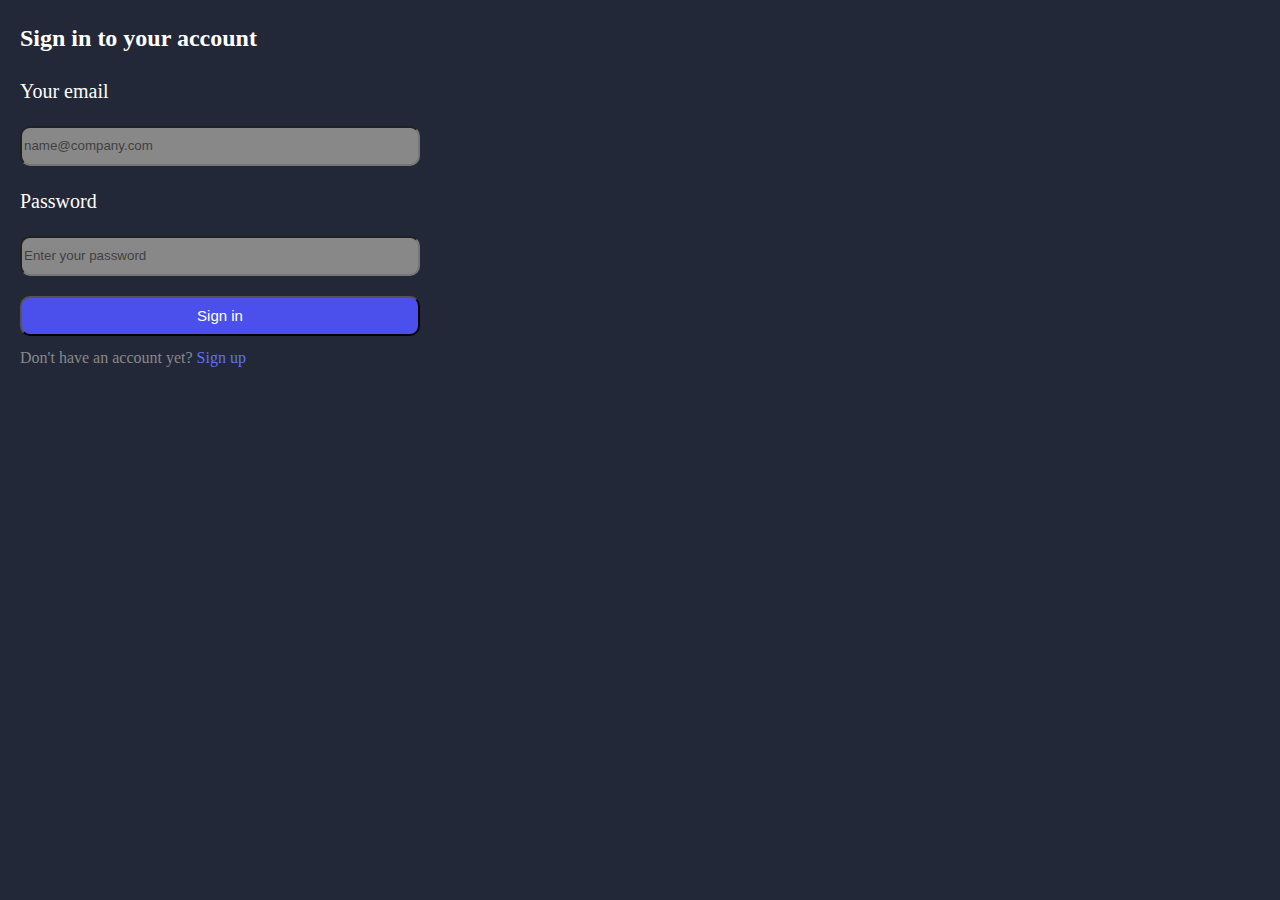
<file: database/index.html>
<!DOCTYPE html>
<html lang="en">
<head>
    <meta charset="UTF-8">
    <meta name="viewport" content="width=device-width, initial-scale=1.0">
    <title>LoginForm</title>
    <link rel="stylesheet" href="./sanitize.css">
    <link rel="stylesheet" href="./loginform.css">
</head>
<body>
    <h2 class="title">Sign in to your account</h2>
    <form class="form">
        <label for="email" class="lavel">Your email</label>
            <input type="email" class="inputbox" name="email" placeholder="name@company.com">
        <label for="Password" class="lavel">Password</label>
            <input type="Password" class="inputbox" name="Password" placeholder="Enter your password">
    </form>
    <div>
        <input type="submit" class="button" value="Sign in">
    </div>
    <div class="CreateAccount">Don't have an account yet?<a class="signup" href="#"> Sign up</a></div>
    <script src="./loginform.js"></script>
</body>
</html>
</file>
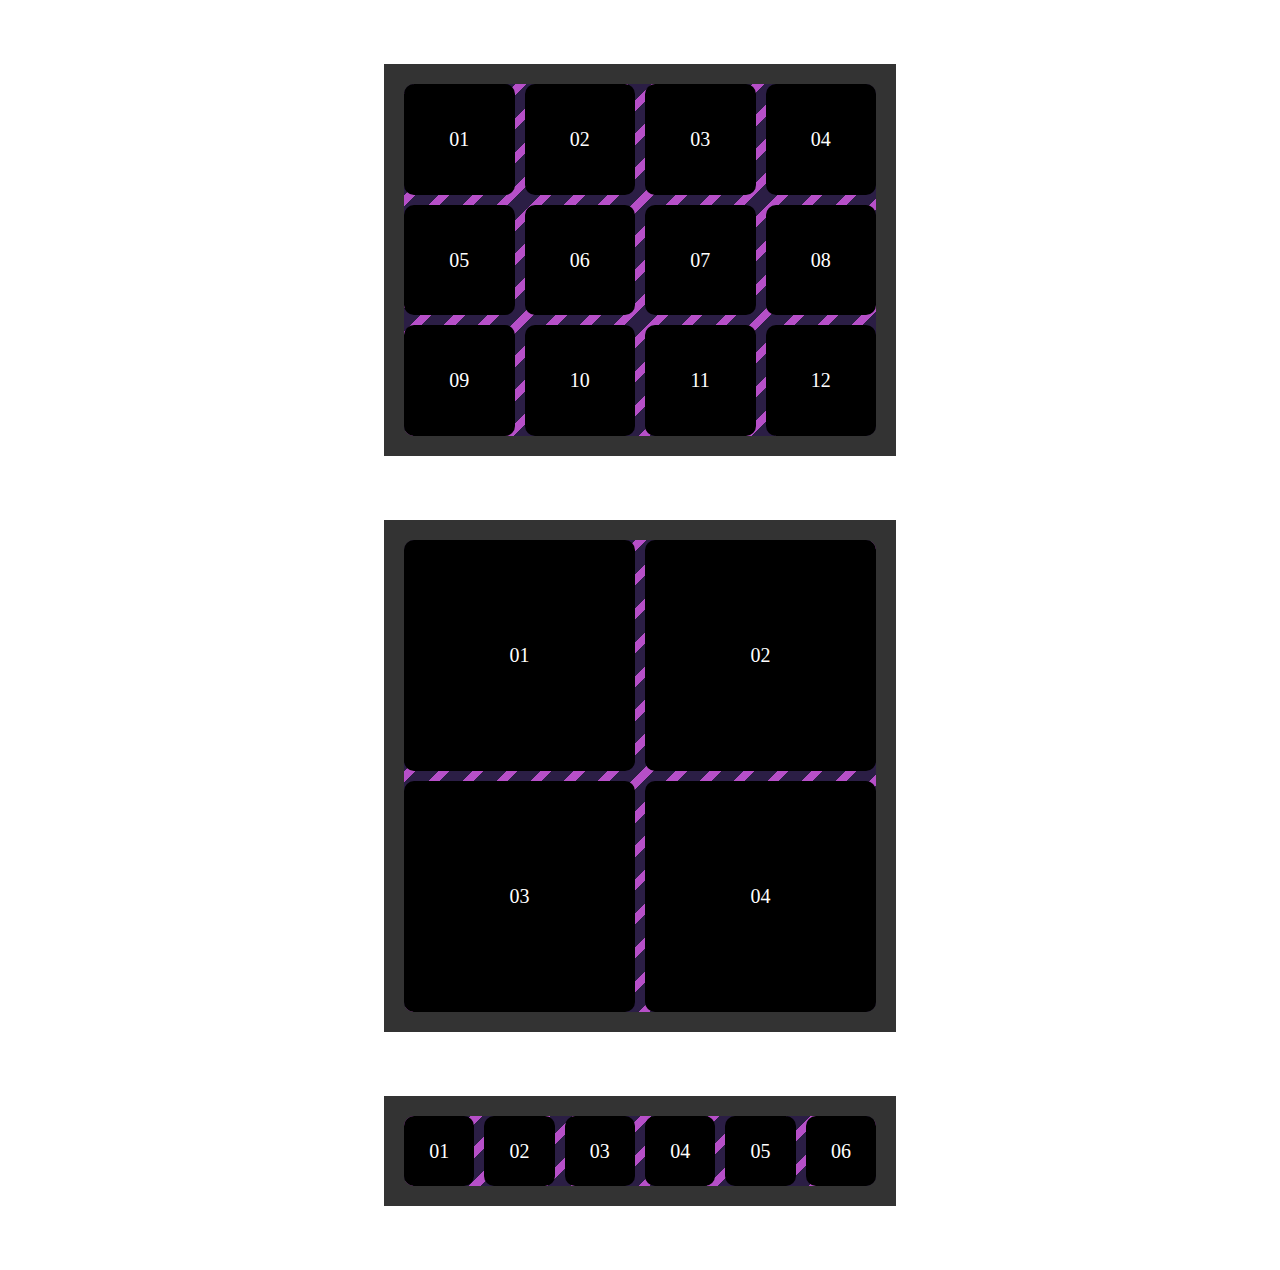
<file: html-css/index.html>
<!DOCTYPE html>
<html lang="ja">
<head>
    <meta charset="UTF-8">
    <meta name="viewport" content="width=device-width, initial-scale=1.0">
    <title>NumberGrid
    </title>
    <link rel="stylesheet" href="./sanitize.css">
    <link rel="stylesheet" href="./numgrid.css">
</head>
<body>
    <div class="container">
        <div class="grid1">
            <!-- 1行目 -->
            <div class="tile">01</div>
            <div class="tile">02</div>
            <div class="tile">03</div>
            <!-- 2行目 -->
            <div class="tile">04</div>
            <div class="tile">05</div>
            <div class="tile">06</div>
            <!-- 3行目 -->
            <div class="tile">07</div>
            <div class="tile">08</div>
            <div class="tile">09</div>
            <div class="tile">10</div>
            <div class="tile">11</div>
            <div class="tile">12</div>
        </div>
    </div>
    <div class="container">
        <div class="grid2">
            <div class="tile">01</div>
            <div class="tile">02</div>
            <div class="tile">03</div>
            <div class="tile">04</div>
        </div>
    </div>
    <div class="container">
        <div class="grid3">
            <div class="tile">01</div>
            <div class="tile">02</div>
            <div class="tile">03</div>
            <div class="tile">04</div>
            <div class="tile">05</div>
            <div class="tile">06</div>
        </div>
    </div>
</body>
</html>
</file>
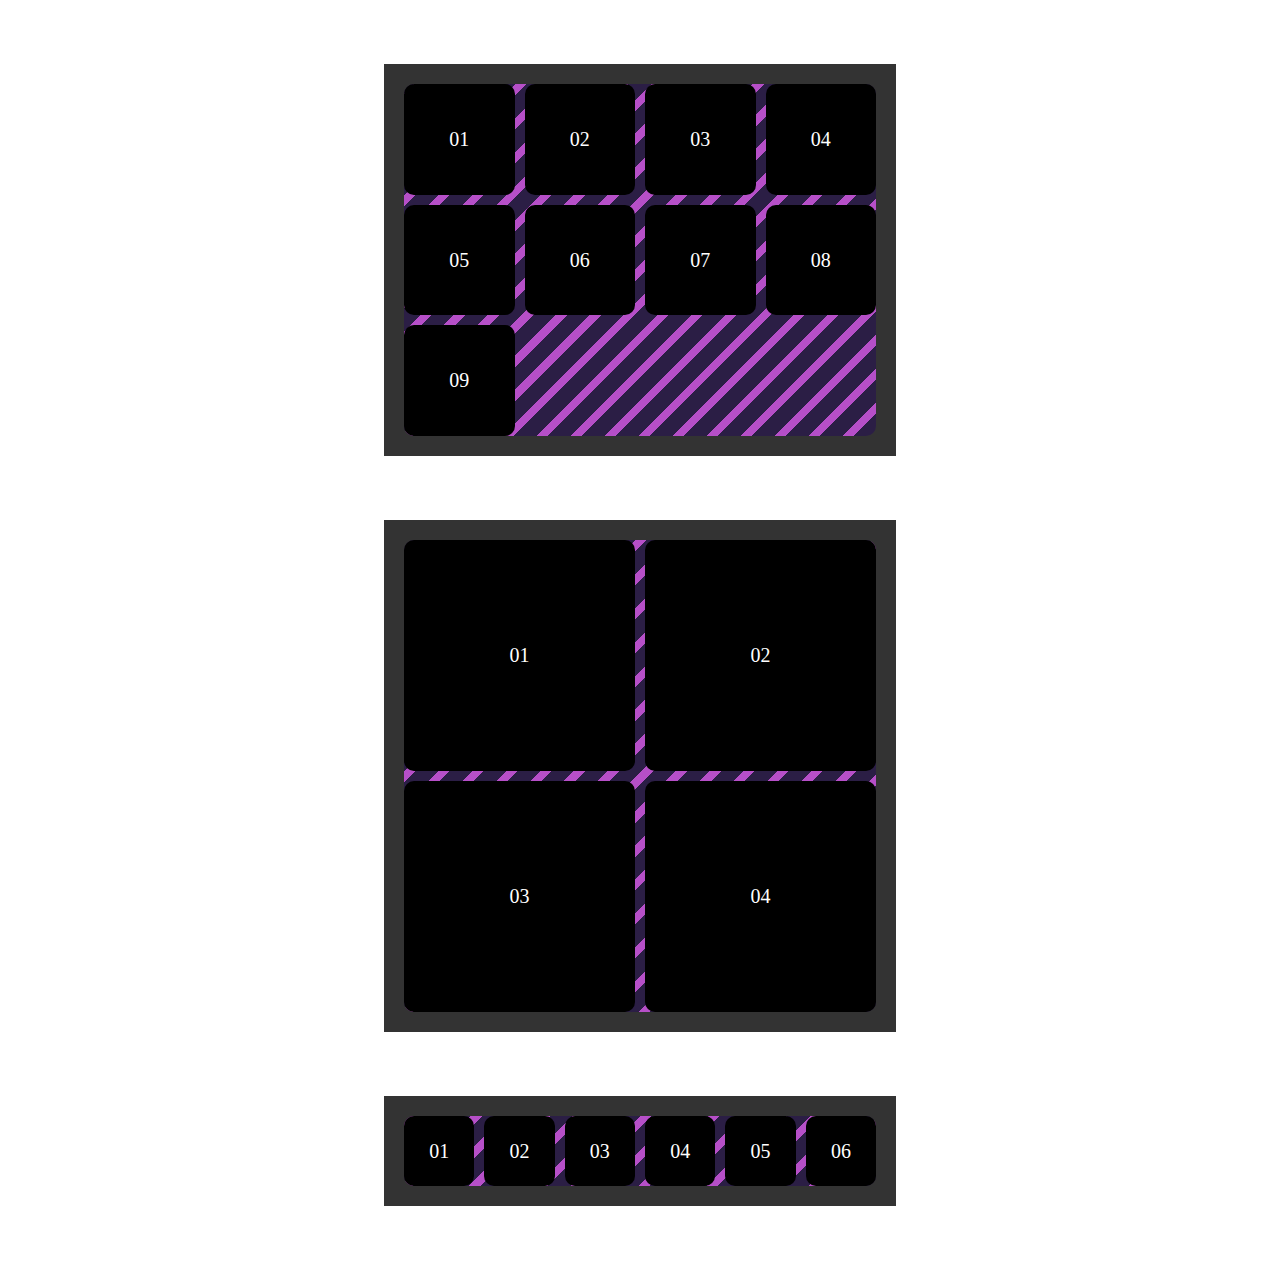
<file: html-css/numgrid.html>
<!DOCTYPE html>
<html lang="ja">
<head>
    <meta charset="UTF-8">
    <meta name="viewport" content="width=device-width, initial-scale=1.0">
    <title>NumberGrid
    </title>
    <link rel="stylesheet" href="./sanitize.css">
    <link rel="stylesheet" href="./numgrid.css">
</head>
<body>
    <div class="container">
        <div class="grid1">
            <!-- 1行目 -->
            <div class="tile">01</div>
            <div class="tile">02</div>
            <div class="tile">03</div>
            <!-- 2行目 -->
            <div class="tile">04</div>
            <div class="tile">05</div>
            <div class="tile">06</div>
            <!-- 3行目 -->
            <div class="tile">07</div>
            <div class="tile">08</div>
            <div class="tile">09</div>
        </div>
    </div>
    <div class="container">
        <div class="grid2">
            <div class="tile">01</div>
            <div class="tile">02</div>
            <div class="tile">03</div>
            <div class="tile">04</div>
        </div>
    </div>
    <div class="container">
        <div class="grid3">
            <div class="tile">01</div>
            <div class="tile">02</div>
            <div class="tile">03</div>
            <div class="tile">04</div>
            <div class="tile">05</div>
            <div class="tile">06</div>
        </div>
    </div>
</body>
</html>
</file>
<file: database/sanitize.css>
/* Document
 * ========================================================================== */

/**
 * Add border box sizing in all browsers (opinionated).
 */

*,
::before,
::after {
  box-sizing: border-box;
}

/**
 * 1. Add text decoration inheritance in all browsers (opinionated).
 * 2. Add vertical alignment inheritance in all browsers (opinionated).
 */

::before,
::after {
  text-decoration: inherit; /* 1 */
  vertical-align: inherit; /* 2 */
}

/**
 * 1. Use the default cursor in all browsers (opinionated).
 * 2. Change the line height in all browsers (opinionated).
 * 3. Use a 4-space tab width in all browsers (opinionated).
 * 4. Remove the grey highlight on links in iOS (opinionated).
 * 5. Prevent adjustments of font size after orientation changes in
 *    IE on Windows Phone and in iOS.
 * 6. Breaks words to prevent overflow in all browsers (opinionated).
 */

html {
  cursor: default; /* 1 */
  line-height: 1.5; /* 2 */
  -moz-tab-size: 4; /* 3 */
  tab-size: 4; /* 3 */
  -webkit-tap-highlight-color: transparent /* 4 */;
  -ms-text-size-adjust: 100%; /* 5 */
  -webkit-text-size-adjust: 100%; /* 5 */
  word-break: break-word; /* 6 */
}

/* Sections
 * ========================================================================== */

/**
 * Remove the margin in all browsers (opinionated).
 */

body {
  margin: 0;
}

/**
 * Correct the font size and margin on `h1` elements within `section` and
 * `article` contexts in Chrome, Edge, Firefox, and Safari.
 */

h1 {
  font-size: 2em;
  margin: 0.67em 0;
}

/* Grouping content
 * ========================================================================== */

/**
 * Remove the margin on nested lists in Chrome, Edge, IE, and Safari.
 */

dl dl,
dl ol,
dl ul,
ol dl,
ul dl {
  margin: 0;
}

/**
 * Remove the margin on nested lists in Edge 18- and IE.
 */

ol ol,
ol ul,
ul ol,
ul ul {
  margin: 0;
}

/**
 * 1. Add the correct sizing in Firefox.
 * 2. Show the overflow in Edge 18- and IE.
 */

hr {
  height: 0; /* 1 */
  overflow: visible; /* 2 */
}

/**
 * Add the correct display in IE.
 */

main {
  display: block;
}

/**
 * Remove the list style on navigation lists in all browsers (opinionated).
 */

nav ol,
nav ul {
  list-style: none;
  padding: 0;
}

/**
 * 1. Correct the inheritance and scaling of font size in all browsers.
 * 2. Correct the odd `em` font sizing in all browsers.
 */

pre {
  font-family: monospace, monospace; /* 1 */
  font-size: 1em; /* 2 */
}

/* Text-level semantics
 * ========================================================================== */

/**
 * Remove the gray background on active links in IE 10.
 */

a {
  background-color: transparent;
}

/**
 * Add the correct text decoration in Edge 18-, IE, and Safari.
 */

abbr[title] {
  text-decoration: underline;
  text-decoration: underline dotted;
}

/**
 * Add the correct font weight in Chrome, Edge, and Safari.
 */

b,
strong {
  font-weight: bolder;
}

/**
 * 1. Correct the inheritance and scaling of font size in all browsers.
 * 2. Correct the odd `em` font sizing in all browsers.
 */

code,
kbd,
samp {
  font-family: monospace, monospace; /* 1 */
  font-size: 1em; /* 2 */
}

/**
 * Add the correct font size in all browsers.
 */

small {
  font-size: 80%;
}

/* Embedded content
 * ========================================================================== */

/*
 * Change the alignment on media elements in all browsers (opinionated).
 */

audio,
canvas,
iframe,
img,
svg,
video {
  vertical-align: middle;
}

/**
 * Add the correct display in IE 9-.
 */

audio,
video {
  display: inline-block;
}

/**
 * Add the correct display in iOS 4-7.
 */

audio:not([controls]) {
  display: none;
  height: 0;
}

/**
 * Remove the border on iframes in all browsers (opinionated).
 */

iframe {
  border-style: none;
}

/**
 * Remove the border on images within links in IE 10-.
 */

img {
  border-style: none;
}

/**
 * Change the fill color to match the text color in all browsers (opinionated).
 */

svg:not([fill]) {
  fill: currentColor;
}

/**
 * Hide the overflow in IE.
 */

svg:not(:root) {
  overflow: hidden;
}

/* Tabular data
 * ========================================================================== */

/**
 * Collapse border spacing in all browsers (opinionated).
 */

table {
  border-collapse: collapse;
}

/* Forms
 * ========================================================================== */

/**
 * Remove the margin on controls in Safari.
 */

button,
input,
select {
  margin: 0;
}

/**
 * 1. Show the overflow in IE.
 * 2. Remove the inheritance of text transform in Edge 18-, Firefox, and IE.
 */

button {
  overflow: visible; /* 1 */
  text-transform: none; /* 2 */
}

/**
 * Correct the inability to style buttons in iOS and Safari.
 */

button,
[type="button"],
[type="reset"],
[type="submit"] {
  -webkit-appearance: button;
}

/**
 * 1. Change the inconsistent appearance in all browsers (opinionated).
 * 2. Correct the padding in Firefox.
 */

fieldset {
  border: 1px solid #a0a0a0; /* 1 */
  padding: 0.35em 0.75em 0.625em; /* 2 */
}

/**
 * Show the overflow in Edge 18- and IE.
 */

input {
  overflow: visible;
}

/**
 * 1. Correct the text wrapping in Edge 18- and IE.
 * 2. Correct the color inheritance from `fieldset` elements in IE.
 */

legend {
  color: inherit; /* 2 */
  display: table; /* 1 */
  max-width: 100%; /* 1 */
  white-space: normal; /* 1 */
}

/**
 * 1. Add the correct display in Edge 18- and IE.
 * 2. Add the correct vertical alignment in Chrome, Edge, and Firefox.
 */

progress {
  display: inline-block; /* 1 */
  vertical-align: baseline; /* 2 */
}

/**
 * Remove the inheritance of text transform in Firefox.
 */

select {
  text-transform: none;
}

/**
 * 1. Remove the margin in Firefox and Safari.
 * 2. Remove the default vertical scrollbar in IE.
 * 3. Change the resize direction in all browsers (opinionated).
 */

textarea {
  margin: 0; /* 1 */
  overflow: auto; /* 2 */
  resize: vertical; /* 3 */
}

/**
 * Remove the padding in IE 10-.
 */

[type="checkbox"],
[type="radio"] {
  padding: 0;
}

/**
 * 1. Correct the odd appearance in Chrome, Edge, and Safari.
 * 2. Correct the outline style in Safari.
 */

[type="search"] {
  -webkit-appearance: textfield; /* 1 */
  outline-offset: -2px; /* 2 */
}

/**
 * Correct the cursor style of increment and decrement buttons in Safari.
 */

::-webkit-inner-spin-button,
::-webkit-outer-spin-button {
  height: auto;
}

/**
 * Correct the text style of placeholders in Chrome, Edge, and Safari.
 */

::-webkit-input-placeholder {
  color: inherit;
  opacity: 0.54;
}

/**
 * Remove the inner padding in Chrome, Edge, and Safari on macOS.
 */

::-webkit-search-decoration {
  -webkit-appearance: none;
}

/**
 * 1. Correct the inability to style upload buttons in iOS and Safari.
 * 2. Change font properties to `inherit` in Safari.
 */

::-webkit-file-upload-button {
  -webkit-appearance: button; /* 1 */
  font: inherit; /* 2 */
}

/**
 * Remove the inner border and padding of focus outlines in Firefox.
 */

::-moz-focus-inner {
  border-style: none;
  padding: 0;
}

/**
 * Restore the focus outline styles unset by the previous rule in Firefox.
 */

:-moz-focusring {
  outline: 1px dotted ButtonText;
}

/**
 * Remove the additional :invalid styles in Firefox.
 */

:-moz-ui-invalid {
  box-shadow: none;
}

/* Interactive
 * ========================================================================== */

/*
 * Add the correct display in Edge 18- and IE.
 */

details {
  display: block;
}

/*
 * Add the correct styles in Edge 18-, IE, and Safari.
 */

dialog {
  background-color: white;
  border: solid;
  color: black;
  display: block;
  height: -moz-fit-content;
  height: -webkit-fit-content;
  height: fit-content;
  left: 0;
  margin: auto;
  padding: 1em;
  position: absolute;
  right: 0;
  width: -moz-fit-content;
  width: -webkit-fit-content;
  width: fit-content;
}

dialog:not([open]) {
  display: none;
}

/*
 * Add the correct display in all browsers.
 */

summary {
  display: list-item;
}

/* Scripting
 * ========================================================================== */

/**
 * Add the correct display in IE 9-.
 */

canvas {
  display: inline-block;
}

/**
 * Add the correct display in IE.
 */

template {
  display: none;
}

/* User interaction
 * ========================================================================== */

/*
 * 1. Remove the tapping delay in IE 10.
 * 2. Remove the tapping delay on clickable elements
      in all browsers (opinionated).
 */

a,
area,
button,
input,
label,
select,
summary,
textarea,
[tabindex] {
  -ms-touch-action: manipulation; /* 1 */
  touch-action: manipulation; /* 2 */
}

/**
 * Add the correct display in IE 10-.
 */

[hidden] {
  display: none;
}

/* Accessibility
 * ========================================================================== */

/**
 * Change the cursor on busy elements in all browsers (opinionated).
 */

[aria-busy="true"] {
  cursor: progress;
}

/*
 * Change the cursor on control elements in all browsers (opinionated).
 */

[aria-controls] {
  cursor: pointer;
}

/*
 * Change the cursor on disabled, not-editable, or otherwise
 * inoperable elements in all browsers (opinionated).
 */

[aria-disabled="true"],
[disabled] {
  cursor: not-allowed;
}

/*
 * Change the display on visually hidden accessible elements
 * in all browsers (opinionated).
 */

[aria-hidden="false"][hidden] {
  display: initial;
}

[aria-hidden="false"][hidden]:not(:focus) {
  clip: rect(0, 0, 0, 0);
  position: absolute;
}
</file>
<file: database/loginform.css>
body {
    background-color: rgb(35, 40,56);
    color: #fff;
    text-indent: 20px;
}

.lavel {
    display: flex;
    font-size: 20px;
}
.inputbox {
    background-color: #888;
    width: 400px;
    height: 40px;
    margin: 20px;
    border-radius: 10px;
}

.button {
    color: #fff;
    background-color: rgb(75,79,236);
    width: 400px;
    height: 40px;
    border-radius: 10px;
    font-size: 15px;
}
.CreateAccount {
    color: #888;
    margin-top: 10px;
}
.signup {
    text-decoration: none;
    color: rgb(92,114,246);
}

.auto-filled {
    background-color: #FFFFD1;
    transition: background-color 0.5s ease;
}
</file>
<file: html-css/sanitize.css>
/* Document
 * ========================================================================== */

/**
 * Add border box sizing in all browsers (opinionated).
 */

*,
::before,
::after {
  box-sizing: border-box;
}

/**
 * 1. Add text decoration inheritance in all browsers (opinionated).
 * 2. Add vertical alignment inheritance in all browsers (opinionated).
 */

::before,
::after {
  text-decoration: inherit; /* 1 */
  vertical-align: inherit; /* 2 */
}

/**
 * 1. Use the default cursor in all browsers (opinionated).
 * 2. Change the line height in all browsers (opinionated).
 * 3. Use a 4-space tab width in all browsers (opinionated).
 * 4. Remove the grey highlight on links in iOS (opinionated).
 * 5. Prevent adjustments of font size after orientation changes in
 *    IE on Windows Phone and in iOS.
 * 6. Breaks words to prevent overflow in all browsers (opinionated).
 */

html {
  cursor: default; /* 1 */
  line-height: 1.5; /* 2 */
  -moz-tab-size: 4; /* 3 */
  tab-size: 4; /* 3 */
  -webkit-tap-highlight-color: transparent /* 4 */;
  -ms-text-size-adjust: 100%; /* 5 */
  -webkit-text-size-adjust: 100%; /* 5 */
  word-break: break-word; /* 6 */
}

/* Sections
 * ========================================================================== */

/**
 * Remove the margin in all browsers (opinionated).
 */

body {
  margin: 0;
}

/**
 * Correct the font size and margin on `h1` elements within `section` and
 * `article` contexts in Chrome, Edge, Firefox, and Safari.
 */

h1 {
  font-size: 2em;
  margin: 0.67em 0;
}

/* Grouping content
 * ========================================================================== */

/**
 * Remove the margin on nested lists in Chrome, Edge, IE, and Safari.
 */

dl dl,
dl ol,
dl ul,
ol dl,
ul dl {
  margin: 0;
}

/**
 * Remove the margin on nested lists in Edge 18- and IE.
 */

ol ol,
ol ul,
ul ol,
ul ul {
  margin: 0;
}

/**
 * 1. Add the correct sizing in Firefox.
 * 2. Show the overflow in Edge 18- and IE.
 */

hr {
  height: 0; /* 1 */
  overflow: visible; /* 2 */
}

/**
 * Add the correct display in IE.
 */

main {
  display: block;
}

/**
 * Remove the list style on navigation lists in all browsers (opinionated).
 */

nav ol,
nav ul {
  list-style: none;
  padding: 0;
}

/**
 * 1. Correct the inheritance and scaling of font size in all browsers.
 * 2. Correct the odd `em` font sizing in all browsers.
 */

pre {
  font-family: monospace, monospace; /* 1 */
  font-size: 1em; /* 2 */
}

/* Text-level semantics
 * ========================================================================== */

/**
 * Remove the gray background on active links in IE 10.
 */

a {
  background-color: transparent;
}

/**
 * Add the correct text decoration in Edge 18-, IE, and Safari.
 */

abbr[title] {
  text-decoration: underline;
  text-decoration: underline dotted;
}

/**
 * Add the correct font weight in Chrome, Edge, and Safari.
 */

b,
strong {
  font-weight: bolder;
}

/**
 * 1. Correct the inheritance and scaling of font size in all browsers.
 * 2. Correct the odd `em` font sizing in all browsers.
 */

code,
kbd,
samp {
  font-family: monospace, monospace; /* 1 */
  font-size: 1em; /* 2 */
}

/**
 * Add the correct font size in all browsers.
 */

small {
  font-size: 80%;
}

/* Embedded content
 * ========================================================================== */

/*
 * Change the alignment on media elements in all browsers (opinionated).
 */

audio,
canvas,
iframe,
img,
svg,
video {
  vertical-align: middle;
}

/**
 * Add the correct display in IE 9-.
 */

audio,
video {
  display: inline-block;
}

/**
 * Add the correct display in iOS 4-7.
 */

audio:not([controls]) {
  display: none;
  height: 0;
}

/**
 * Remove the border on iframes in all browsers (opinionated).
 */

iframe {
  border-style: none;
}

/**
 * Remove the border on images within links in IE 10-.
 */

img {
  border-style: none;
}

/**
 * Change the fill color to match the text color in all browsers (opinionated).
 */

svg:not([fill]) {
  fill: currentColor;
}

/**
 * Hide the overflow in IE.
 */

svg:not(:root) {
  overflow: hidden;
}

/* Tabular data
 * ========================================================================== */

/**
 * Collapse border spacing in all browsers (opinionated).
 */

table {
  border-collapse: collapse;
}

/* Forms
 * ========================================================================== */

/**
 * Remove the margin on controls in Safari.
 */

button,
input,
select {
  margin: 0;
}

/**
 * 1. Show the overflow in IE.
 * 2. Remove the inheritance of text transform in Edge 18-, Firefox, and IE.
 */

button {
  overflow: visible; /* 1 */
  text-transform: none; /* 2 */
}

/**
 * Correct the inability to style buttons in iOS and Safari.
 */

button,
[type="button"],
[type="reset"],
[type="submit"] {
  -webkit-appearance: button;
}

/**
 * 1. Change the inconsistent appearance in all browsers (opinionated).
 * 2. Correct the padding in Firefox.
 */

fieldset {
  border: 1px solid #a0a0a0; /* 1 */
  padding: 0.35em 0.75em 0.625em; /* 2 */
}

/**
 * Show the overflow in Edge 18- and IE.
 */

input {
  overflow: visible;
}

/**
 * 1. Correct the text wrapping in Edge 18- and IE.
 * 2. Correct the color inheritance from `fieldset` elements in IE.
 */

legend {
  color: inherit; /* 2 */
  display: table; /* 1 */
  max-width: 100%; /* 1 */
  white-space: normal; /* 1 */
}

/**
 * 1. Add the correct display in Edge 18- and IE.
 * 2. Add the correct vertical alignment in Chrome, Edge, and Firefox.
 */

progress {
  display: inline-block; /* 1 */
  vertical-align: baseline; /* 2 */
}

/**
 * Remove the inheritance of text transform in Firefox.
 */

select {
  text-transform: none;
}

/**
 * 1. Remove the margin in Firefox and Safari.
 * 2. Remove the default vertical scrollbar in IE.
 * 3. Change the resize direction in all browsers (opinionated).
 */

textarea {
  margin: 0; /* 1 */
  overflow: auto; /* 2 */
  resize: vertical; /* 3 */
}

/**
 * Remove the padding in IE 10-.
 */

[type="checkbox"],
[type="radio"] {
  padding: 0;
}

/**
 * 1. Correct the odd appearance in Chrome, Edge, and Safari.
 * 2. Correct the outline style in Safari.
 */

[type="search"] {
  -webkit-appearance: textfield; /* 1 */
  outline-offset: -2px; /* 2 */
}

/**
 * Correct the cursor style of increment and decrement buttons in Safari.
 */

::-webkit-inner-spin-button,
::-webkit-outer-spin-button {
  height: auto;
}

/**
 * Correct the text style of placeholders in Chrome, Edge, and Safari.
 */

::-webkit-input-placeholder {
  color: inherit;
  opacity: 0.54;
}

/**
 * Remove the inner padding in Chrome, Edge, and Safari on macOS.
 */

::-webkit-search-decoration {
  -webkit-appearance: none;
}

/**
 * 1. Correct the inability to style upload buttons in iOS and Safari.
 * 2. Change font properties to `inherit` in Safari.
 */

::-webkit-file-upload-button {
  -webkit-appearance: button; /* 1 */
  font: inherit; /* 2 */
}

/**
 * Remove the inner border and padding of focus outlines in Firefox.
 */

::-moz-focus-inner {
  border-style: none;
  padding: 0;
}

/**
 * Restore the focus outline styles unset by the previous rule in Firefox.
 */

:-moz-focusring {
  outline: 1px dotted ButtonText;
}

/**
 * Remove the additional :invalid styles in Firefox.
 */

:-moz-ui-invalid {
  box-shadow: none;
}

/* Interactive
 * ========================================================================== */

/*
 * Add the correct display in Edge 18- and IE.
 */

details {
  display: block;
}

/*
 * Add the correct styles in Edge 18-, IE, and Safari.
 */

dialog {
  background-color: white;
  border: solid;
  color: black;
  display: block;
  height: -moz-fit-content;
  height: -webkit-fit-content;
  height: fit-content;
  left: 0;
  margin: auto;
  padding: 1em;
  position: absolute;
  right: 0;
  width: -moz-fit-content;
  width: -webkit-fit-content;
  width: fit-content;
}

dialog:not([open]) {
  display: none;
}

/*
 * Add the correct display in all browsers.
 */

summary {
  display: list-item;
}

/* Scripting
 * ========================================================================== */

/**
 * Add the correct display in IE 9-.
 */

canvas {
  display: inline-block;
}

/**
 * Add the correct display in IE.
 */

template {
  display: none;
}

/* User interaction
 * ========================================================================== */

/*
 * 1. Remove the tapping delay in IE 10.
 * 2. Remove the tapping delay on clickable elements
      in all browsers (opinionated).
 */

a,
area,
button,
input,
label,
select,
summary,
textarea,
[tabindex] {
  -ms-touch-action: manipulation; /* 1 */
  touch-action: manipulation; /* 2 */
}

/**
 * Add the correct display in IE 10-.
 */

[hidden] {
  display: none;
}

/* Accessibility
 * ========================================================================== */

/**
 * Change the cursor on busy elements in all browsers (opinionated).
 */

[aria-busy="true"] {
  cursor: progress;
}

/*
 * Change the cursor on control elements in all browsers (opinionated).
 */

[aria-controls] {
  cursor: pointer;
}

/*
 * Change the cursor on disabled, not-editable, or otherwise
 * inoperable elements in all browsers (opinionated).
 */

[aria-disabled="true"],
[disabled] {
  cursor: not-allowed;
}

/*
 * Change the display on visually hidden accessible elements
 * in all browsers (opinionated).
 */

[aria-hidden="false"][hidden] {
  display: initial;
}

[aria-hidden="false"][hidden]:not(:focus) {
  clip: rect(0, 0, 0, 0);
  position: absolute;
}
</file>
<file: html-css/numgrid.css>
body {
    margin: 0;
    padding: 0;
}

.container{
    background-color: #333;
    margin: 5% 30%;
    padding: 20px;
    box-sizing: border-box;
}

.grid1 {
    background: repeating-linear-gradient(
        -45deg,
        #2b1e45 0px,   /* 暗い紫色（背景） */
        #2b1e45 16px,   /* 背景色が8pxまで続く（太い部分） */
        #b64fc8 16px,   /* 明るいピンク/紫色（細線） */
        #b64fc8 24px   /* 細線は2pxの幅 */
    );
    width: 100%;
    display: grid;
    grid-template-columns: repeat(4, 1fr);
    /* grid-template-rows: repeat(3, auto); */
    gap: 10px;
    border-radius: 10px;
}

.grid2 {
    background: repeating-linear-gradient(
        -45deg,
        #2b1e45 0px,   /* 暗い紫色（背景） */
        #2b1e45 16px,   /* 背景色が8pxまで続く（太い部分） */
        #b64fc8 16px,   /* 明るいピンク/紫色（細線） */
        #b64fc8 24px   /* 細線は2pxの幅 */
    );
    width: 100%;
    display: grid;
    grid-template-columns: repeat(2, 1fr);
    /* grid-template-rows: repeat(3, auto); */
    gap: 10px;
    border-radius: 10px;
}

.grid3 {
    background: repeating-linear-gradient(
        -45deg,
        #2b1e45 0px,   /* 暗い紫色（背景） */
        #2b1e45 16px,   /* 背景色が8pxまで続く（太い部分） */
        #b64fc8 16px,   /* 明るいピンク/紫色（細線） */
        #b64fc8 24px   /* 細線は2pxの幅 */
    );
    width: 100%;
    display: grid;
    grid-template-columns: repeat(6, 1fr);
    /* grid-template-rows: repeat(3, auto); */
    gap: 10px;
    border-radius: 10px;
}

.tile {
    aspect-ratio: 1/1;
    background-color: #000;
    color: #fff;
    display: flex;
    align-items: center;
    justify-content: center;
    border-radius: 10px;
    font-size: 20px;
}
</file>
